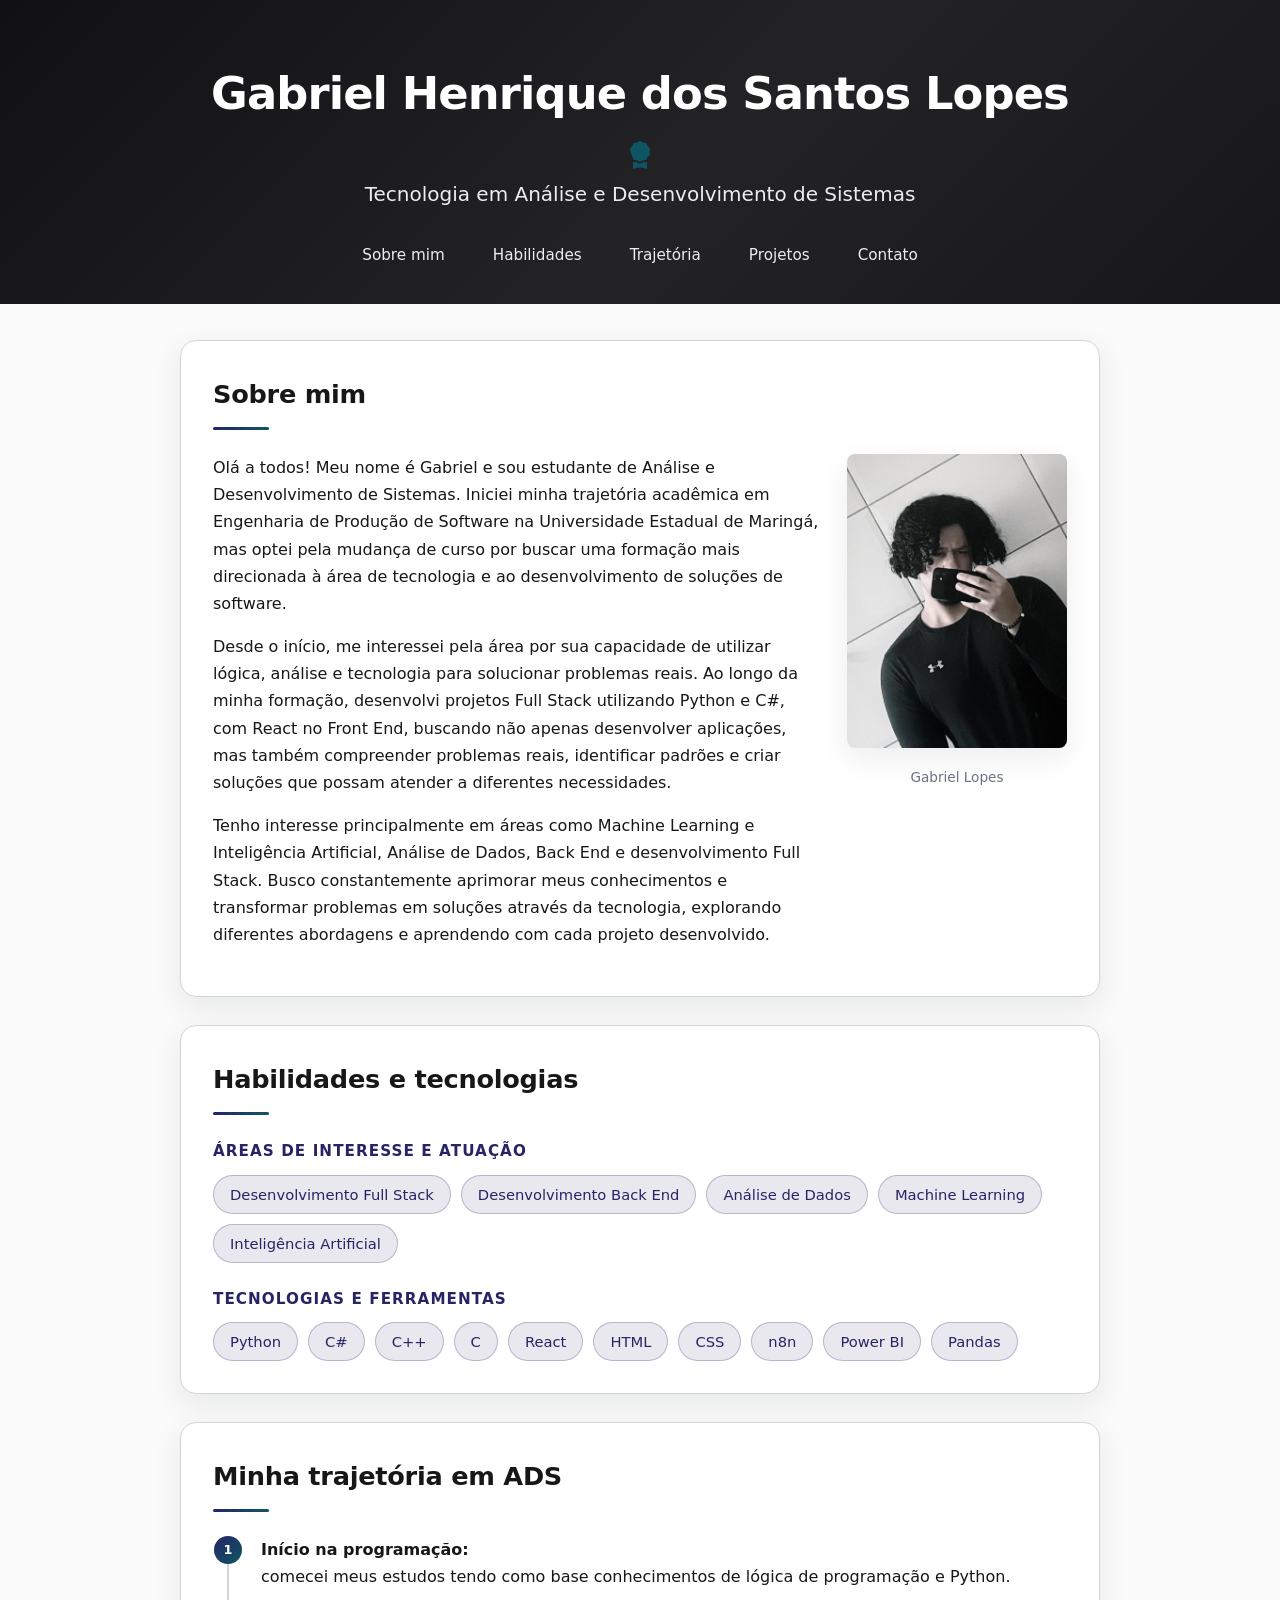
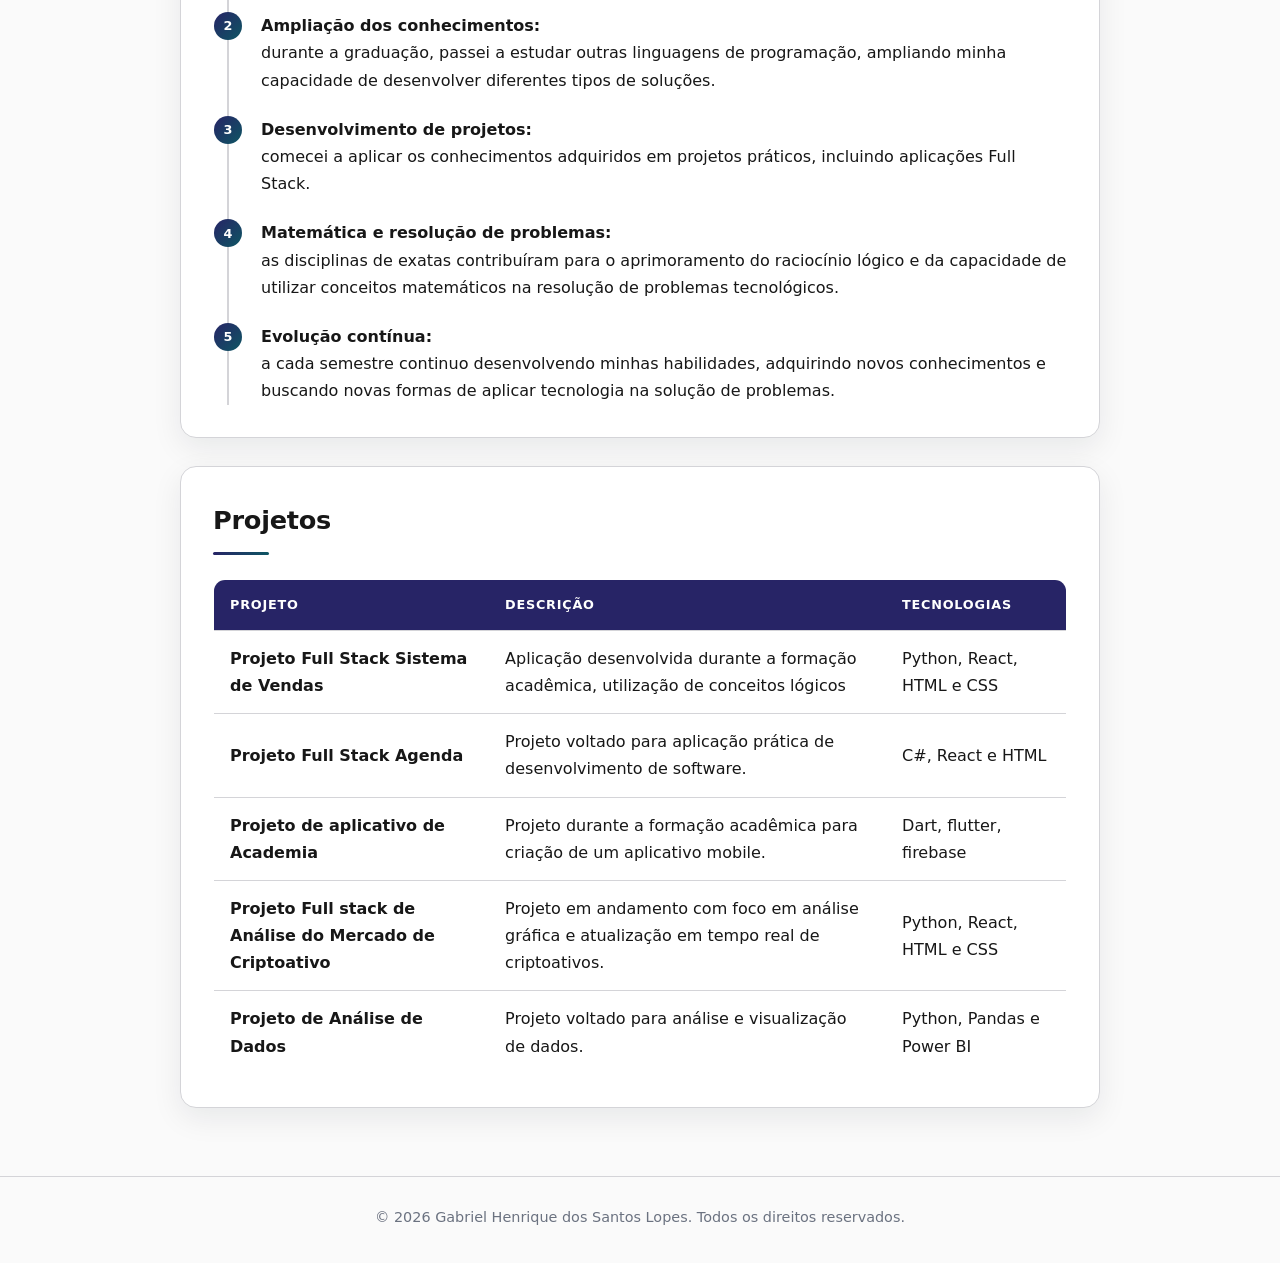
<file: index.html>
<!DOCTYPE html>
<html lang="pt-BR">
<head>
    <meta charset="UTF-8">
    <meta name="viewport" content="width=device-width, initial-scale=1.0">
       <link rel="stylesheet" href="css/style.css">
 
    <title>Portfólio Acadêmico | Gabriel Henrique</title>

    <style>
        .sobre-conteudo {
            display: flex;
            align-items: flex-start;
            gap: 24px;
            flex-wrap: wrap;
        }

        .sobre-texto {
            flex: 1 1 320px;
        }

        .sobre-foto {
            margin: 0;
            flex: 0 0 220px;
            text-align: center;
        }

        .sobre-foto img {
            width: 220px;
            height: auto;
            border-radius: 8px;
        }
    </style>
</head>
 
<body>
 
    <header>
        <h1>Gabriel Henrique dos Santos Lopes</h1>
 
        <svg xmlns="http://www.w3.org/2000/svg"
             width="16"
             height="16"
             fill="currentColor"
             viewBox="0 0 16 16"
             aria-label="Ícone de destaque acadêmico">
            <path d="m8 0 1.669.864 1.858.282.842 1.68 1.337 1.32L13.4 6l.306 1.854-1.337 1.32-.842 1.68-1.858.282L8 12l-1.669-.864-1.858-.282-.842-1.68L2.6 6l-.306-1.854 1.337-1.32.842-1.68L6.331.864z"/>
            <path d="M4 11.794V16l4-1 4 1v-4.206l-2.018.306L8 13.126 6.018 12.1z"/>
        </svg>
 
        <h2>
            Tecnologia em Análise e Desenvolvimento de Sistemas
        </h2>
 
        <nav>
            <a href="#sobre">Sobre mim</a> |
            <a href="#habilidades">Habilidades</a> |
            <a href="#trajetoria">Trajetória</a> |
            <a href="#projetos">Projetos</a> |
            <a href="contato.html">Contato</a>
        </nav>
    </header>
 
    <main>
 
        <!-- Sobre mim -->
        <section id="sobre">
            <h2>Sobre mim</h2>
            <hr>

            <div class="sobre-conteudo">

                <div class="sobre-texto">
                    <p>
                        Olá a todos! Meu nome é Gabriel e sou estudante de
                        Análise e Desenvolvimento de Sistemas. Iniciei minha
                        trajetória acadêmica em Engenharia de Produção de Software na Universidade Estadual de Maringá,
                        mas optei pela mudança de curso por buscar uma formação
                        mais direcionada à área de tecnologia e ao desenvolvimento
                        de soluções de software.
                    </p>

                    <p>
                        Desde o início, me interessei pela área por sua capacidade
                        de utilizar lógica, análise e tecnologia para solucionar
                        problemas reais. Ao longo da minha formação, desenvolvi
                        projetos Full Stack utilizando Python e C#, com React no
                        Front End, buscando não apenas desenvolver aplicações,
                        mas também compreender problemas reais, identificar
                        padrões e criar soluções que possam atender a diferentes
                        necessidades.
                    </p>

                    <p>
                        Tenho interesse principalmente em áreas como Machine
                        Learning e Inteligência Artificial, Análise de Dados,
                        Back End e desenvolvimento Full Stack. Busco constantemente
                        aprimorar meus conhecimentos e transformar problemas em
                        soluções através da tecnologia, explorando diferentes
                        abordagens e aprendendo com cada projeto desenvolvido.
                    </p>
                </div>

                <!-- Foto de perfil -->
                <figure class="sobre-foto">
                    <img src="imagem/Mídia.jpeg"
                         alt="Foto minha">
                    <figcaption>Gabriel Lopes</figcaption>
                </figure>

            </div>
        </section>
 
 
        <!-- Habilidades -->
        <section id="habilidades">
            <h2>Habilidades e tecnologias</h2>
            <hr>
 
            <h3>Áreas de interesse e atuação</h3>
 
            <ul>
                <li>Desenvolvimento Full Stack</li>
                <li>Desenvolvimento Back End</li>
                <li>Análise de Dados</li>
                <li>Machine Learning</li>
                <li>Inteligência Artificial</li>
            </ul>
 
            <h3>Tecnologias e ferramentas</h3>
 
            <ul>
                <li>Python</li>
                <li>C#</li>
                <li>C++</li>
                <li>C</li>
                <li>React</li>
                <li>HTML</li>
                <li>CSS</li>
                <li>n8n</li>
                <li>Power BI</li>
                <li>Pandas</li>
            </ul>
        </section>
 
 
        <!-- Trajetória -->
        <section id="trajetoria">
            <h2>Minha trajetória em ADS</h2>
            <hr>
 
            <ol>
                <li>
                    <strong>Início na programação:</strong>
                    comecei meus estudos tendo como base conhecimentos
                    de lógica de programação e Python.
                </li>
 
                <li>
                    <strong>Ampliação dos conhecimentos:</strong>
                    durante a graduação, passei a estudar outras linguagens
                    de programação, ampliando minha capacidade de desenvolver
                    diferentes tipos de soluções.
                </li>
 
                <li>
                    <strong>Desenvolvimento de projetos:</strong>
                    comecei a aplicar os conhecimentos adquiridos em projetos
                    práticos, incluindo aplicações Full Stack.
                </li>
 
                <li>
                    <strong>Matemática e resolução de problemas:</strong>
                    as disciplinas de exatas contribuíram para o aprimoramento
                    do raciocínio lógico e da capacidade de utilizar conceitos
                    matemáticos na resolução de problemas tecnológicos.
                </li>
 
                <li>
                    <strong>Evolução contínua:</strong>
                    a cada semestre continuo desenvolvendo minhas habilidades,
                    adquirindo novos conhecimentos e buscando novas formas
                    de aplicar tecnologia na solução de problemas.
                </li>
            </ol>
        </section>
 
 
       
        <section id="projetos">
            <h2>Projetos</h2>
            <hr>
 
            <table border="1">
                <thead>
                    <tr>
                        <th>Projeto</th>
                        <th>Descrição</th>
                        <th>Tecnologias</th>
                    </tr>
                </thead>
 
                <tbody>
                    <tr>
                        <td>Projeto Full Stack Sistema de Vendas</td>
                        <td>
                            Aplicação desenvolvida durante a formação
                            acadêmica, utilização de conceitos lógicos
                        </td>
                        <td>Python, React, HTML e CSS</td>
                    </tr>
 
                    <tr>
                        <td>Projeto Full Stack Agenda</td>
                        <td>
                            Projeto voltado para aplicação prática de
                            desenvolvimento de software.
                        </td>
                        <td>C#, React e HTML</td>
                    </tr>
                    <tr>
                        <td>Projeto de aplicativo de Academia</td>
                        <td>Projeto durante a formação acadêmica
                            para criação de um aplicativo mobile.
                        </td>
                        <td>Dart, flutter, firebase</td>
                    </tr>
                    <tr>
                        <td>Projeto Full stack de Análise do Mercado de Criptoativo</td>
                        <td>Projeto em andamento com foco em análise gráfica 
                            e atualização em tempo real de criptoativos.
                        </td>
                        <td>Python, React, HTML e CSS</td>
                    </tr>
 
                    <tr>
                        <td>Projeto de Análise de Dados</td>
                        <td>
                            Projeto voltado para análise e visualização
                            de dados.
                        </td>
                        <td>Python, Pandas e Power BI</td>
                    </tr>
                </tbody>
            </table>
        </section>
 
    </main>
 
 
    <footer>
        <hr>
        <p>
            &copy; 2026 Gabriel Henrique dos Santos Lopes.
            Todos os direitos reservados.
        </p>
    </footer>
 
</body>
</html>
</file>
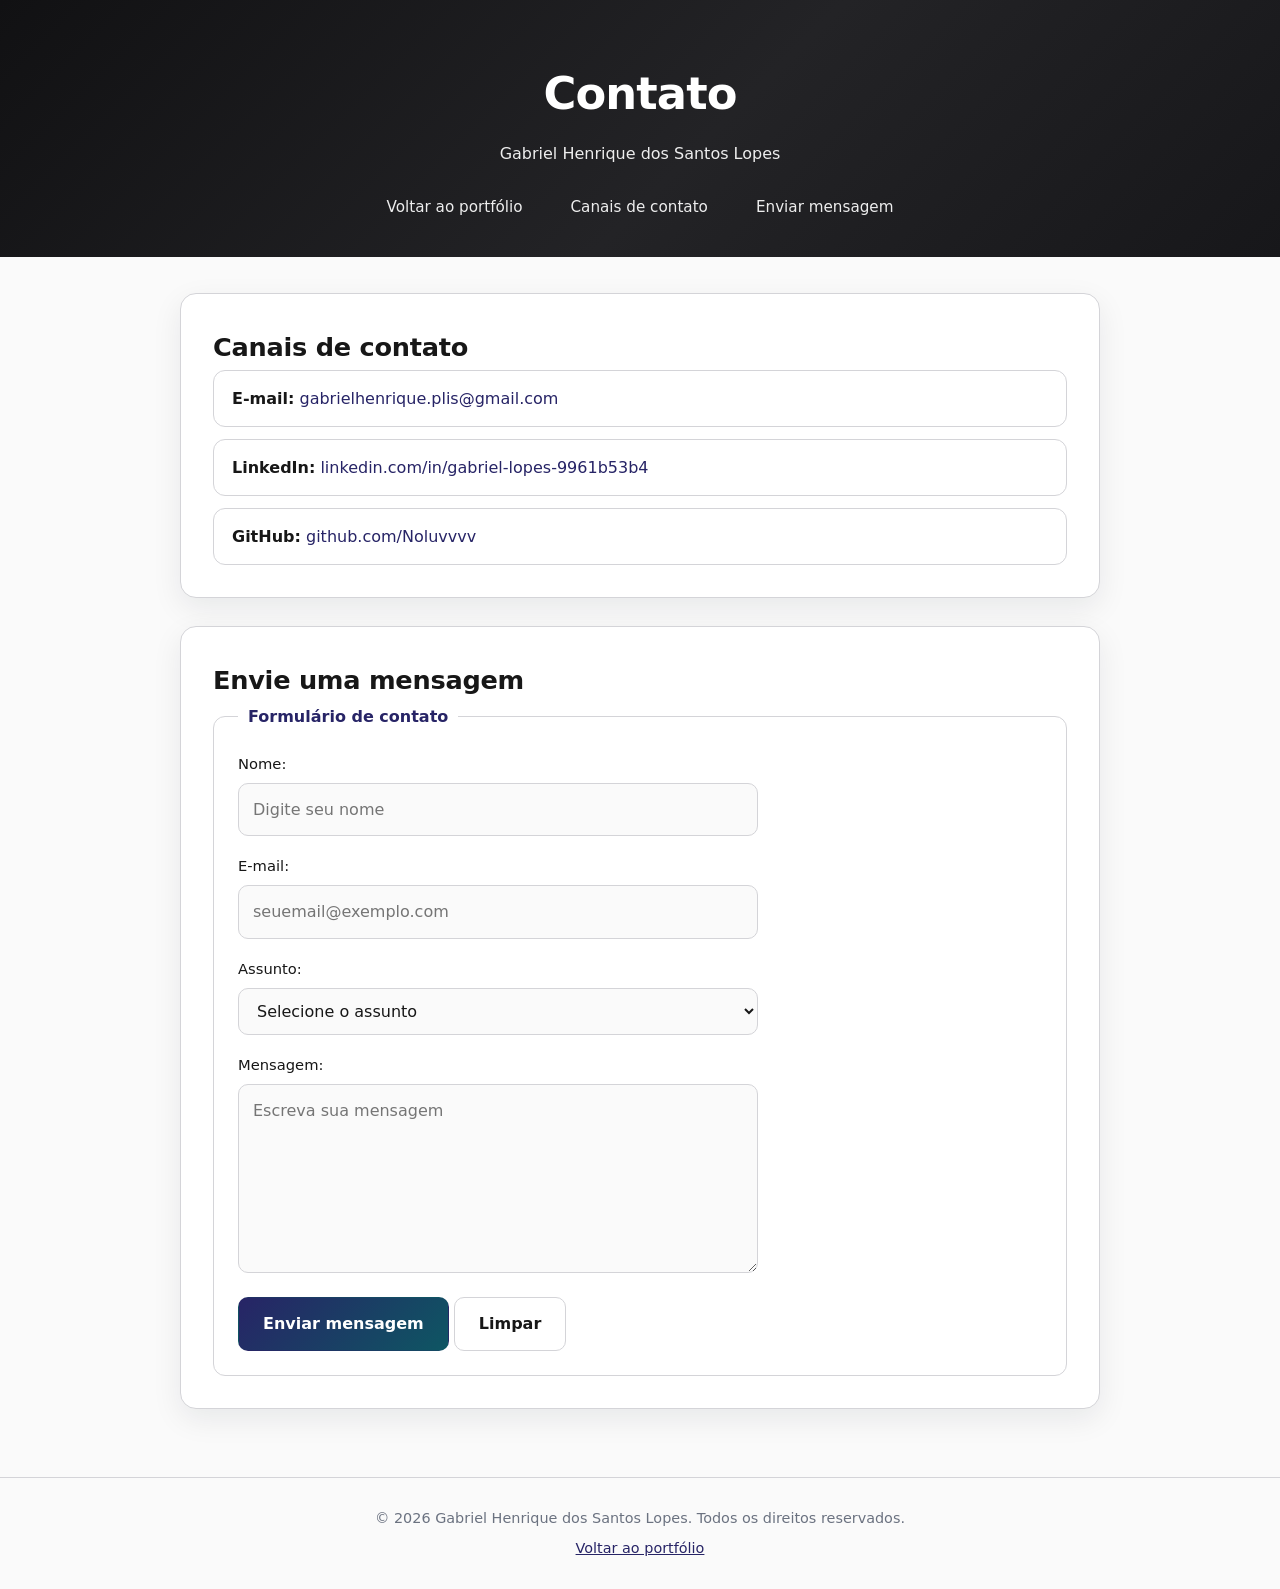
<file: contato.html>
<!DOCTYPE html>
<html lang="pt-BR">
<head>
    <meta charset="UTF-8">
    <meta name="viewport" content="width=device-width, initial-scale=1.0">
       <link rel="stylesheet" href="css/style.css">
    <title>Contato | Gabriel Henrique</title>
</head>

<body>

    <header>
        <h1>Contato</h1>
        <p>Gabriel Henrique dos Santos Lopes</p>

        <nav>
            <a href="index.html">Voltar ao portfólio</a> |
            <a href="#canais">Canais de contato</a> |
            <a href="#formulario">Enviar mensagem</a>
        </nav>
    </header>

    <hr>

    <main>

        <section id="canais">
            <h2>Canais de contato</h2>

            <ul>
                <li>
                    <strong>E-mail:</strong>
                    <a href="mailto:gabrielhenrique.plis@gmail.com">gabrielhenrique.plis@gmail.com</a>
                </li>
                <li>
                    <strong>LinkedIn:</strong>
                    <a href="https://www.linkedin.com/in/gabriel-lopes-9961b53b4" target="_blank" rel="noopener noreferrer">
                        linkedin.com/in/gabriel-lopes-9961b53b4
                    </a>
                </li>
                <li>
                    <strong>GitHub:</strong>
                    <a href="https://github.com/Noluvvvv" target="_blank" rel="noopener noreferrer">
                        github.com/Noluvvvv
                    </a>
                </li>
            </ul>
        </section>

        <hr>

        <section id="formulario">
            <h2>Envie uma mensagem</h2>

            <form action="mailto:gabrielhenrique.plis@gmail.com" method="post" enctype="text/plain">
                <fieldset>
                    <legend>Formulário de contato</legend>

                    <p>
                        <label for="nome">Nome:</label><br>
                        <input type="text" id="nome" name="nome" required minlength="3"
                            placeholder="Digite seu nome">
                    </p>

                    <p>
                        <label for="email">E-mail:</label><br>
                        <input type="email" id="email" name="email" required
                            placeholder="seuemail@exemplo.com">
                    </p>

                    <p>
                        <label for="assunto">Assunto:</label><br>
                        <select id="assunto" name="assunto" required>
                            <option value="">Selecione o assunto</option>
                            <option value="projeto">Proposta de projeto</option>
                            <option value="estagio">Oportunidade de estágio</option>
                            <option value="duvida">Dúvida</option>
                            <option value="outro">Outro</option>
                        </select>
                    </p>

                    <p>
                        <label for="mensagem">Mensagem:</label><br>
                        <textarea id="mensagem" name="mensagem" rows="6" cols="50" required
                            minlength="10" maxlength="500"
                            placeholder="Escreva sua mensagem"></textarea>
                    </p>

                    <p>
                        <button type="submit">Enviar mensagem</button>
                        <button type="reset">Limpar</button>
                    </p>
                </fieldset>
            </form>
        </section>

    </main>

    <footer>
        <hr>
        <p>&copy; 2026 Gabriel Henrique dos Santos Lopes. Todos os direitos reservados.</p>
        <a href="index.html">Voltar ao portfólio</a>
    </footer>

</body>
</html>
</file>
<file: css/style.css>
:root {
    --bg: #fafafa;
    --surface: #ffffff;
    --text: #171717;
    --muted: #6b7280;
    --border: #d4d4d8;
    --primary: #272466;
    --primary-2: #0e5663;
    --shadow: 0 10px 30px rgba(15, 23, 42, .08);
    --radius: 16px;
}

@media (prefers-color-scheme: dark) {
    :root {
        --bg: #0a0a0a;
        --surface: #18181b;
        --text: #f4f4f5;
        --muted: #a1a1aa;
        --border: #3f3f46;
        --primary: #8b87e0;
        --primary-2: #22d3ee;
        --shadow: 0 10px 30px rgba(0, 0, 0, .5);
    }
}


* { box-sizing: border-box; }

html {
    scroll-behavior: smooth;
    scroll-padding-top: 24px;
}

body {
    margin: 0;
    font-family: system-ui, -apple-system, "Segoe UI", Roboto, sans-serif;
    background: var(--bg);
    color: var(--text);
    line-height: 1.7;
}

body > hr, main > hr, footer hr { display: none; }


header {
    background: linear-gradient(135deg, #111113, #232326 55%, #17171a);
    color: #fff;
    text-align: center;
    padding: 56px 20px 28px;
}

header h1 {
    margin: 0 0 8px;
    font-size: clamp(1.8rem, 4vw, 2.8rem);
    letter-spacing: -.02em;
}

header h2 {
    margin: 8px auto 24px;
    font-size: clamp(1rem, 2vw, 1.25rem);
    font-weight: 400;
    opacity: .92;
}

header p { margin: 0 0 20px; opacity: .92; }

header svg {
    width: 28px;
    height: 28px;
    vertical-align: middle;
    color: var(--primary-2);
}

nav {
    display: flex;
    flex-wrap: wrap;
    justify-content: center;
    gap: 8px;
    font-size: 0; 
}

nav a {
    font-size: .95rem;
    font-weight: 500;
    color: rgba(255, 255, 255, .92);
    text-decoration: none;
    padding: 8px 16px;
    border-radius: 999px;
    transition: background .2s, transform .2s;
}

nav a:hover {
    background: rgba(255, 255, 255, .15);
    transform: translateY(-2px);
}

nav a:active { transform: scale(.96); }


main {
    max-width: 960px;
    margin: 0 auto;
    padding: 36px 20px 40px;
}

main > section {
    background: var(--surface);
    border: 1px solid var(--border);
    border-radius: var(--radius);
    box-shadow: var(--shadow);
    padding: 32px;
    margin-bottom: 28px;
    transition: box-shadow .3s, border-color .3s;
}

main > section:hover { border-color: color-mix(in srgb, var(--primary) 35%, var(--border)); }


main > section:target {
    border-color: var(--primary);
    box-shadow: 0 0 0 4px color-mix(in srgb, var(--primary) 20%, transparent), var(--shadow);
}

main h2 { margin: 0; font-size: 1.6rem; letter-spacing: -.01em; }

main h3 {
    margin: 24px 0 10px;
    font-size: .95rem;
    color: var(--primary);
    text-transform: uppercase;
    letter-spacing: .07em;
}

section > hr {
    border: 0;
    height: 3px;
    width: 56px;
    margin: 10px 0 24px;
    border-radius: 3px;
    background: linear-gradient(90deg, var(--primary), var(--primary-2));
}

main p { margin: 0 0 16px; }

main a {
    color: var(--primary);
    font-weight: 500;
    text-decoration: none;
    background: linear-gradient(currentColor, currentColor) 0 100% / 0 2px no-repeat;
    transition: background-size .25s;
}

main a:hover { background-size: 100% 2px; }


.sobre-conteudo {
    display: flex;
    align-items: flex-start;
    gap: 32px;
    flex-wrap: wrap;
}

.sobre-texto { flex: 1 1 320px; }

.sobre-foto { margin: 0; flex: 0 0 220px; text-align: center; }

.sobre-foto img {
    width: 220px;
    height: auto;
    border-radius: var(--radius);
    box-shadow: var(--shadow);
    transition: transform .3s;
}

.sobre-foto img:hover { transform: scale(1.04) rotate(-1.5deg); }

.sobre-foto figcaption {
    margin-top: 10px;
    font-size: .85rem;
    color: var(--muted);
}


#habilidades ul {
    list-style: none;
    padding: 0;
    margin: 0;
    display: flex;
    flex-wrap: wrap;
    gap: 10px;
}

#habilidades li {
    padding: 6px 16px;
    font-size: .92rem;
    font-weight: 500;
    color: var(--primary);
    background: color-mix(in srgb, var(--primary) 10%, transparent);
    border: 1px solid color-mix(in srgb, var(--primary) 25%, transparent);
    border-radius: 999px;
    transition: transform .2s, background .2s, color .2s;
}

#habilidades li:hover {
    transform: translateY(-3px);
    color: #fff;
    background: var(--primary);
}

#trajetoria ol {
    list-style: none;
    margin: 0 0 0 14px;
    padding: 0;
    counter-reset: etapa;
    border-left: 2px solid var(--border);
}

#trajetoria li {
    position: relative;
    counter-increment: etapa;
    padding: 0 0 22px 32px;
}

#trajetoria li:last-child { padding-bottom: 0; }

#trajetoria li::before {
    content: counter(etapa);
    position: absolute;
    left: -15px;
    top: 0;
    width: 28px;
    height: 28px;
    display: grid;
    place-items: center;
    border-radius: 50%;
    font-size: .8rem;
    font-weight: 700;
    color: #fff;
    background: linear-gradient(135deg, var(--primary), var(--primary-2));
    transition: transform .2s;
}

#trajetoria li:hover::before { transform: scale(1.25); }

#trajetoria li strong { display: block; }


table {
    width: 100%;
    border-collapse: collapse;
    border: 1px solid var(--border);
    border-radius: 12px;
    overflow: hidden;
}

th, td {
    padding: 14px 16px;
    text-align: left;
    border: 0;
    border-bottom: 1px solid var(--border);
}

th {
    background: var(--primary);
    color: #fff;
    font-size: .8rem;
    text-transform: uppercase;
    letter-spacing: .06em;
}

tbody tr { transition: background .2s; }
tbody tr:hover { background: color-mix(in srgb, var(--primary) 8%, transparent); }
tbody tr:last-child td { border-bottom: 0; }
td:first-child { font-weight: 600; }

#canais ul {
    list-style: none;
    padding: 0;
    margin: 0;
    display: grid;
    gap: 12px;
}

#canais li {
    padding: 14px 18px;
    border: 1px solid var(--border);
    border-radius: 12px;
    transition: border-color .2s, transform .2s, box-shadow .2s;
}

#canais li:hover {
    border-color: var(--primary);
    transform: translateY(-2px);
    box-shadow: var(--shadow);
}


fieldset {
    margin: 0;
    padding: 20px 24px 8px;
    border: 1px solid var(--border);
    border-radius: 12px;
}

legend { padding: 0 10px; font-weight: 600; color: var(--primary); }

label { font-size: .92rem; font-weight: 500; transition: color .2s; }

form p:focus-within label { color: var(--primary); }

input[type="text"], input[type="email"], select, textarea {
    width: 100%;
    max-width: 520px;
    margin-top: 6px;
    padding: 12px 14px;
    font: inherit;
    color: var(--text);
    background: var(--bg);
    border: 1px solid var(--border);
    border-radius: 10px;
    transition: border-color .2s, box-shadow .2s;
}

input:focus, select:focus, textarea:focus {
    outline: none;
    border-color: var(--primary);
    box-shadow: 0 0 0 4px color-mix(in srgb, var(--primary) 20%, transparent);
}

input:user-valid, textarea:user-valid, select:user-valid { border-color: #22c55e; }
input:user-invalid, textarea:user-invalid, select:user-invalid { border-color: #ef4444; }

textarea { resize: vertical; }

form button {
    padding: 12px 24px;
    font: inherit;
    font-weight: 600;
    cursor: pointer;
    border: 1px solid transparent;
    border-radius: 10px;
    transition: transform .2s, box-shadow .2s, background .2s;
}

form button:active { transform: scale(.97); }

form button[type="submit"] {
    color: #fff;
    background: linear-gradient(135deg, var(--primary), var(--primary-2));
}

form button[type="submit"]:hover {
    transform: translateY(-2px);
    box-shadow: 0 8px 20px color-mix(in srgb, var(--primary) 40%, transparent);
}

form button[type="reset"] {
    color: var(--text);
    background: transparent;
    border-color: var(--border);
}

form button[type="reset"]:hover { background: var(--bg); }

footer {
    padding: 28px 20px;
    text-align: center;
    font-size: .9rem;
    color: var(--muted);
    border-top: 1px solid var(--border);
}

footer p { margin: 0 0 6px; }
footer a { color: var(--primary); font-weight: 500; }


a:focus-visible, button:focus-visible {
    outline: 3px solid var(--primary-2);
    outline-offset: 2px;
}


@supports (animation-timeline: view()) {
    main > section {
        animation: surgir linear both;
        animation-timeline: view();
        animation-range: entry 0% cover 30%;
    }

    @keyframes surgir {
        from { opacity: 0; transform: translateY(30px); }
        to   { opacity: 1; transform: none; }
    }

    body::before {
        content: "";
        position: fixed;
        top: 0; left: 0;
        z-index: 60;
        width: 100%;
        height: 4px;
        background: linear-gradient(90deg, var(--primary), var(--primary-2));
        transform-origin: 0 50%;
        transform: scaleX(0);
        animation: progresso linear both;
        animation-timeline: scroll(root);
    }

    @keyframes progresso {
        to { transform: scaleX(1); }
    }
}


@media (max-width: 640px) {
    header { padding-top: 40px; }
    main > section { padding: 22px; }
    .sobre-foto { margin: 0 auto; }
    #projetos { overflow-x: auto; }
    table { min-width: 520px; }
}

@media (prefers-reduced-motion: reduce) {
    * { transition: none !important; animation: none !important; scroll-behavior: auto !important; }
}
</file>
